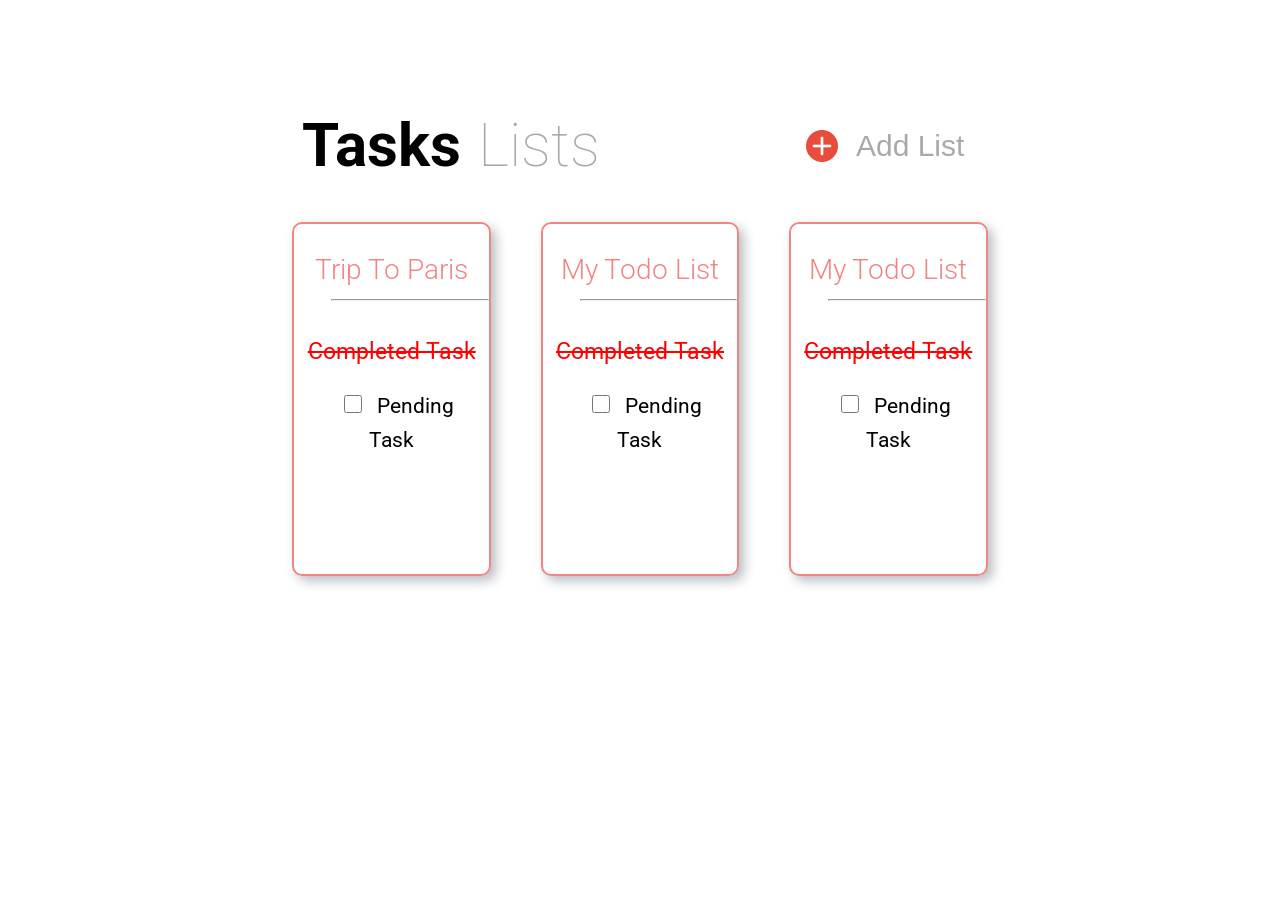
<file: index.html>
<!DOCTYPE html>
<html lang="en">
   <head>
      <meta charset="UTF-8">
      <meta http-equiv="X-UA-Compatible" content="IE=edge">
      <meta name="viewport" content="width=device-width, initial-scale=1.0">
      <link rel="stylesheet" href="style.css">
      <link rel="preconnect" href="https://fonts.googleapis.com">
      <link rel="preconnect" href="https://fonts.gstatic.com" crossorigin>
      <link href="https://fonts.googleapis.com/css2?family=Roboto:ital,wght@0,100;0,300;0,400;0,500;0,700;0,900;1,100;1,300;1,400;1,500;1,700;1,900&display=swap" rel="stylesheet">
      <title>To-Do App-Web</title>
   </head>
   <body>
      <div class="header-container">
         <div class="left-div">
            <h1 id="heading1">Tasks</h1>
            <h1 id="heading2">Lists</h1>
         </div>
         <div class="right-div">
            <div>
               <a href="./list.html">
                  <button class="list-button">
                     <img src="./images/add-icon-40px.png" alt="add_icon" class="add_image" >
                     <h1 id="heading3">Add List</h1>
                  </button>
               </a>
            </div>
         </div>
      </div>
      <div class=main-container>
         <div class="main-box">
          
            <a href="./new.html">
               <div class="mb-heading"> 
                  Trip To Paris
               </div>
            </a>
            <hr >
            <div class="mb-task">
               <del> Completed Task</del>
            </div>
            <div class="mb-checkbox">
               <input type="checkbox" name="checkbox1" class="checkbox-size" >Pending Task
            </div>
         </div>
         <div class="main-box">
       
            <div class="mb-heading">
               My Todo List          
            </div>
            <hr>
            <div class="mb-task">
               <del> Completed Task</del>
            </div>
            <div class="mb-checkbox">
               <input type="checkbox" name="checkbox2" class="checkbox-size" >Pending Task
            </div>
         </div>
         <div class="main-box">
            <div class="mb-heading">
               My Todo List          
            </div>
            <hr>
            <div class="mb-task">
               <del> Completed Task</del>
            </div>
            <div class="mb-checkbox">
               <input type="checkbox" name="checkbox3" class="checkbox-size" >Pending Task
            </div>
         </div>
      </div>
   </body>
</html>
</file>
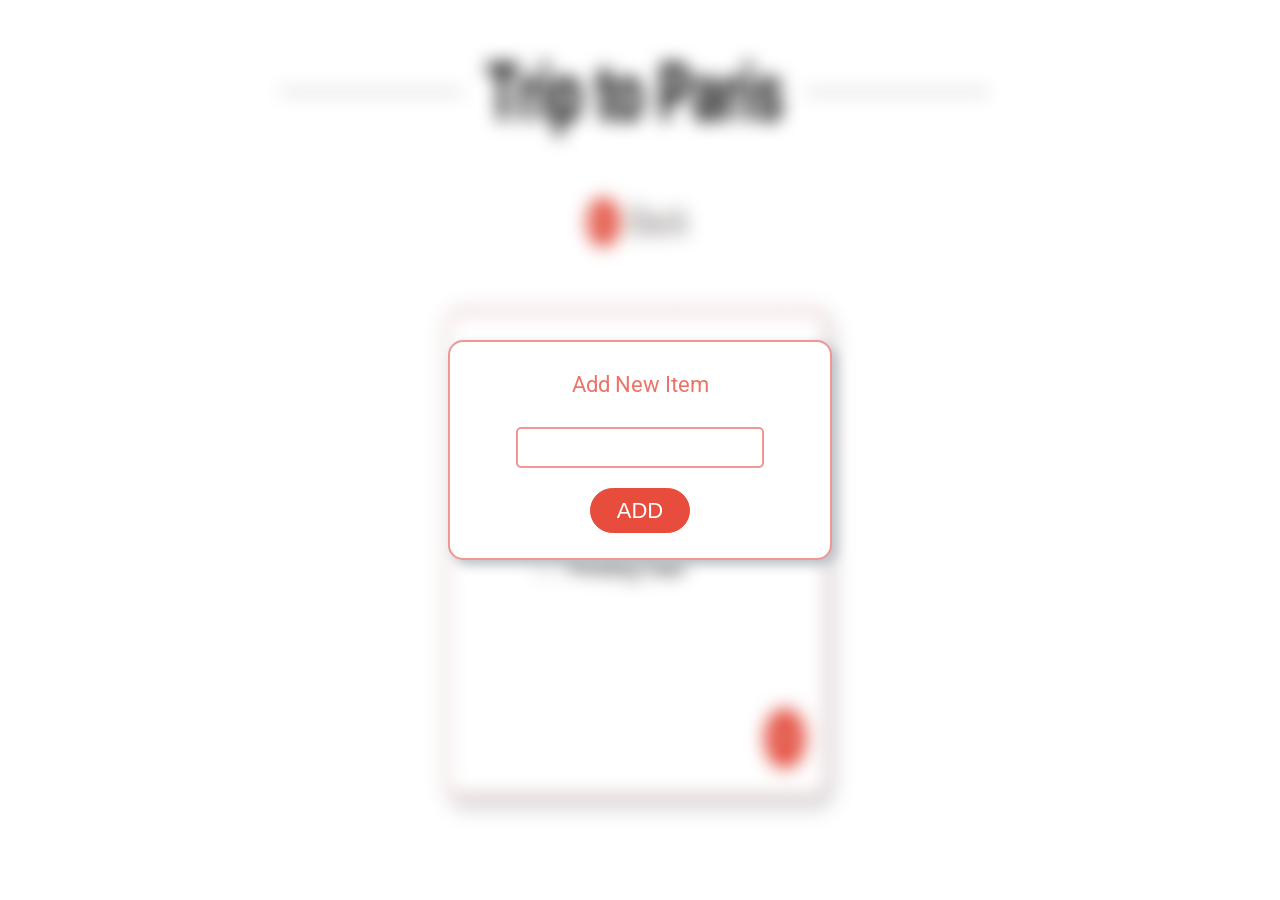
<file: item.html>
<!DOCTYPE html>
<html lang="en">
   <head>
      <meta charset="UTF-8">
      <meta http-equiv="X-UA-Compatible" content="IE=edge">
      <meta name="viewport" content="width=device-width, initial-scale=1.0">
      <title>Document</title>
      <link rel="stylesheet" href="./style.css">
      <link rel="preconnect" href="https://fonts.googleapis.com">
      <link rel="preconnect" href="https://fonts.gstatic.com" crossorigin>
      <link href="https://fonts.googleapis.com/css2?family=Roboto:ital,wght@0,100;0,300;0,400;0,500;0,700;0,900;1,100;1,300;1,400;1,500;1,700;1,900&display=swap" rel="stylesheet">
      <style>
    html,
body {
	height: 100%;
	width: 100%;
	padding: 0px;
	margin: 0px;
}
      </style>
   </head>
   <body>
      <div class="item-container">
         <div class="item-background-image">
         </div>
         <div class="item-add">
            Add New Item
            <input type="text"id="textbox-add" >
            <input type="submit" value="ADD" id="button-add">
         </div>
      </div>
   </body>
</html>
</file>
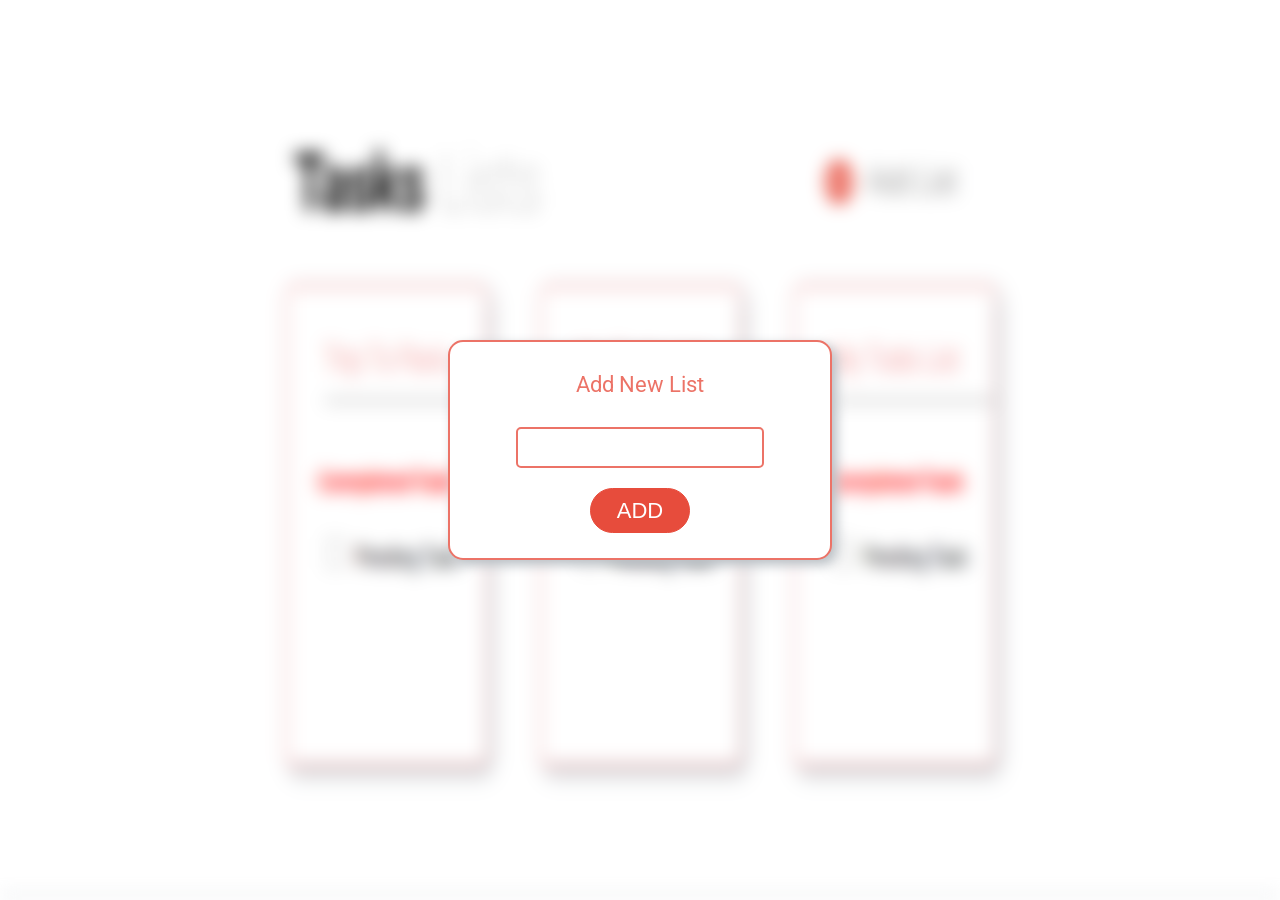
<file: list.html>
<!DOCTYPE html>
<html lang="en">
   <head>
      <meta charset="UTF-8">
      <meta http-equiv="X-UA-Compatible" content="IE=edge">
      <meta name="viewport" content="width=device-width, initial-scale=1.0">
      <title>Document</title>
      <link rel="stylesheet" href="./style.css">
      <link rel="preconnect" href="https://fonts.googleapis.com">
      <link rel="preconnect" href="https://fonts.gstatic.com" crossorigin>
      <link href="https://fonts.googleapis.com/css2?family=Roboto:ital,wght@0,100;0,300;0,400;0,500;0,700;0,900;1,100;1,300;1,400;1,500;1,700;1,900&display=swap" rel="stylesheet">
      <style>
         html,body{
         height:100%;
         width:100%;
         padding:0px;
         margin:0px;
         box-sizing: border-box;
         }
      </style>
   </head>
   <body>
      <div class="list-main-container">
         <div class="list-background-image">
         </div>
         <div class="add-list">
            Add New List
            <input type="text"id="add-textbox" >
            <input type="submit" value="ADD" id="add-button">
         </div>
      </div>
   </body>
</html>
</file>
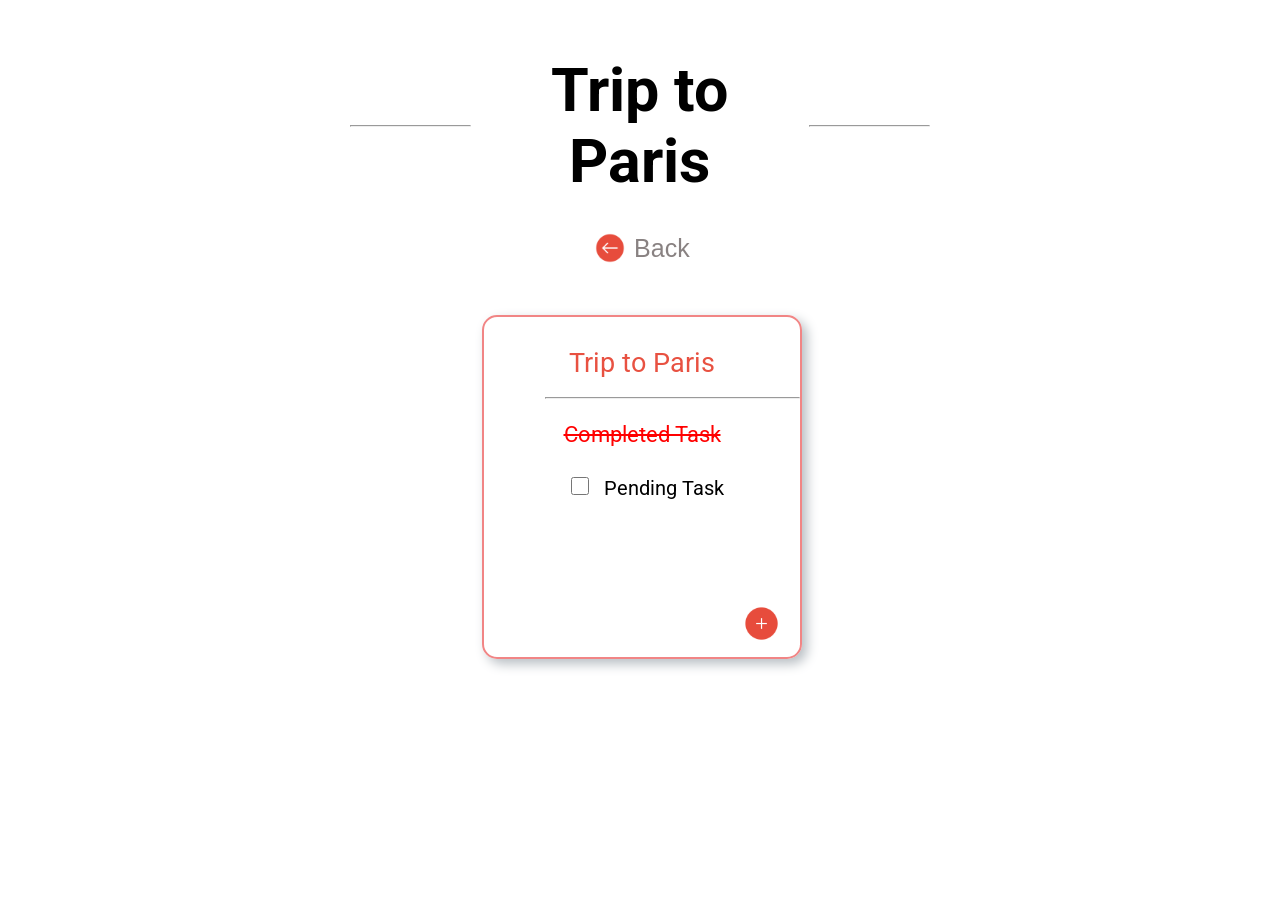
<file: new.html>
<!DOCTYPE html>
<html lang="en">
   <head>
      <meta charset="UTF-8">
      <meta http-equiv="X-UA-Compatible" content="IE=edge">
      <meta name="viewport" content="width=device-width, initial-scale=1.0">
      <title>Document</title>
      <link rel="stylesheet" href="style.css">
      <link rel="preconnect" href="https://fonts.googleapis.com">
      <link rel="preconnect" href="https://fonts.gstatic.com" crossorigin>
      <link href="https://fonts.googleapis.com/css2?family=Roboto:ital,wght@0,100;0,300;0,400;0,500;0,700;0,900;1,100;1,300;1,400;1,500;1,700;1,900&display=swap" rel="stylesheet">
   </head>
   <body>
      <header class="header">
         <div class="new-header-container">
            <div class="new-heading-left-hr">
               <hr id="hr-left">
            </div>
            <div class="new-heading-middle-text">
               <h1 id="task-heading">Trip to Paris</h1>
            </div>
            <div class="new-heading-right-hr">
               <hr id="hr-right">
            </div>
         </div>
         <div class="new-back-button" >
            <a href="index.html">
               <button class="back-button">
                  <img src="./images/back-arrow-40px.png" alt="arrow" style="padding:5px;" class="back-image" >
                  <h2 id="back-button-text">Back</h2>
               </button>
            </a>
         </div>
      </header>
      <div class="new-main-container">
         <div class="new-main-box">
            <div class="new-main-box1"> 
               Trip to Paris
            </div>
            <hr class="new-hr">
            <div class="new-main-box2">
               <del>Completed Task</del> 
            </div>
            <div class="new-main-box3">
               <input type="checkbox" name="checkbox2" class="checkbox-size" >Pending Task
            </div>
            <div class="new-main-box4">
               <div>
                  <a href="./item.html">
                  <button class="add-button">
                  <img src="./images/add-icon-50px.png" alt="add_icon" class="new-image" >
                  </button>
                  </a>
               </div>
            </div>
         </div>
      </div>
   </body>
</html>
</file>
<file: style.css>
.header-container {
	width: 55%;
	margin: auto;
	box-sizing: border-box;
	font-family: 'Roboto', sans-serif;
	margin-top: 100px;
	display: flex;
	justify-content: space-between;
}

.left-div {
	font-size: 30px;
	padding: 5px;
}

.right-div {
	font-size: 30px;
	padding: 20px 0px 20px 0px;
	display: flex;
	justify-content: center;
	width: 30%;
	height: 50%;
}

#heading1 {
	display: inline-block;
	vertical-align: middle;
	margin: 5px;
}

#heading2 {
	display: inline-block;
	vertical-align: middle;
	margin: 5px;
	font-weight: 100;
	color: darkgray;
}

#heading3 {
	display: inline-block;
	margin: 5px;
	font-size: 30px;
	font-weight: 100;
	color: darkgray;
	vertical-align: middle;
}

.add_image {
	display: inline-block;
	vertical-align: middle;
	padding: 5px;
	height: 50%;
}

.list-button {
	border: none;
	background-color: white;
}

a {
	text-decoration: none;
}


/* index-main */

.main-container {
	width: 55%;
	margin: auto;
	margin-top: 30px;
	box-sizing: border-box;
	font-family: 'Roboto', sans-serif;
	display: flex;
	justify-content: space-between;
}

.main-box {
	display: inline-block;
	width: 28%;
	height: 20%;
	height: 350px;
	text-align: center;
	border: 2px solid #f18585;
	border-radius: 10px;
	box-shadow: 5px 5px 12px #b8bec3;
}

.mb-heading {
	padding-top: 15%;
	padding-bottom: 5px;
	font-size: 28px;
	font-weight: 300;
	color: #f18585;
}

.mb-task {
	padding-top: 15%;
	font-size: 23px;
	font-weight: 300px;
	color: red;
}

.mb-checkbox {
	color: black;
	margin: 15px;
	font-size: 21px;
}

.checkbox-size {
	height: 20px;
	width: 20px;
	margin: 15px;
}

hr {
	width: 80%;
	margin-right: 0px;
	background-color: darkgray;
}


/* new.html */

.new-header-container {
	width: 55%;
	margin: auto;
	box-sizing: border-box;
	display: flex;
	justify-content: space-between;
	font-family: 'Roboto', sans-serif;
	margin-top: 40px;
}

.new-heading-left-hr {
	width: 30%;
	display: flex;
	align-items: center;
}

.new-heading-middle-text {
	width: 50%;
	font-size: 190%;
	text-align: center;
	padding: 5px;
}

.new-heading-right-hr {
	width: 30%;
	display: flex;
	align-items: center;
}

#hr-left {
	width: 90%;
	margin-right: 0px;
	background-color: darkgray;
}

#hr-right {
	width: 90%;
	margin-left: 0px;
	background-color: darkgray;
}

#task-heading {
	margin: 5px;
	padding: 5px;
}

.new-back-button {
	text-align: center;
}

.back-button {
	border: none;
	background-color: white;
}

.back-image {
	display: inline-block;
	vertical-align: middle;
}

#back-button-text {
	display: inline-block;
	font-size: 30px;
	font-weight: 400;
	color: #898282;
	vertical-align: middle;
}

.new-main-container {
	width: 28%;
	margin: auto;
	box-sizing: border-box;
	display: flex;
	flex-direction: column;
	font-family: 'Roboto', sans-serif;
	margin-top: 5px;
}

.new-main-box {
	width: 100%;
	height: 350px;
	border: 2px solid #f18585;
	box-shadow: 5px 5px 12px #b8bec3;
	border-radius: 15px;
	padding-top: 20px;
	margin-top: 25px;
}

.new-main-box1 {
	text-align: center;
	padding: 15px;
	font-size: 28px;
	font-weight: 400;
	color: #e85141;
}

.new-main-box2 {
	text-align: center;
	padding-top: 5%;
	font-size: 23px;
	font-weight: 300px;
	color: red;
}

.new-main-box3 {
	color: black;
	margin: 15px;
	font-size: 22px;
	margin-left: 20%;
}

.new-main-box4 {
	display: flex;
	justify-content: flex-end;
	padding-top: 70px;
}

.checkbox-size {
	height: 20px;
	width: 20px;
	margin: 15px;
}

.new-image {
	margin-right: 15px;
}

.add-button {
	border: none;
	background-color: white;
}

.new-hr {
	width: 80%;
	margin-right: 0px;
	background-color: rgb(34, 33, 33);
}


/* list.html */

.list-main-container {
	height: 100%;
	width: 100%;
	display: flex;
	flex-direction: row;
	justify-content: center;
	align-items: center;
}

.list-background-image {
	background-image: url("./images/add-list-background.png");
	height: 100vh;
	background-size: 100% 100vh;
	filter: blur(9px);
	position: absolute;
	top: 0px;
	right: 0px;
	bottom: 0px;
	left: 0px;
}

.add-list {
	border: 2px solid #ec7367;
	border-radius: 15px;
	height: 220px;
	width: 30%;
	font-family: 'Roboto', sans-serif;
	color: #ec7367;
	background-color: white;
	font-weight: 5px;
	font-size: 22px;
	text-align: center;
	padding: 30px;
	box-sizing: border-box;
	box-shadow: 5px 5px 12px #b8bec3;
	position: relative;
	z-index: +1;
}

#add-textbox {
	display: block;
	width: 75%;
	height: 35px;
	margin: auto;
	border: 2px solid #ec7367;
	border-radius: 5px;
	margin-top: 30px;
}

#add-button {
	margin: 10px;
	border: 1px solid #e74c3c;
	background-color: #e74c3c;
	color: white;
	font-size: 22px;
	border-radius: 25px;
	height: 45px;
	width: 100px;
	margin-top: 20px;
}


/* item.html */

.item-container {
	height: 100%;
	width: 100%;
	display: flex;
	flex-direction: row;
	justify-content: center;
	align-items: center;
}

.item-background-image {
	background-image: url("./images/add-item-background.jpg");
	background-size: 100% 100vh;
	background-repeat: no-repeat;
	filter: blur(9px);
	position: absolute;
	top: 0px;
	right: 0px;
	bottom: 0px;
	left: 0px;
}

.item-add {
	border: 2px solid #ef9793;
	border-radius: 15px;
	height: 220px;
	width: 30%;
	font-family: 'Roboto', sans-serif;
	color: #ec7367;
	background-color: white;
	font-weight: 5px;
	font-size: 22px;
	text-align: center;
	padding: 30px;
	box-sizing: border-box;
	box-shadow: 5px 5px 12px #b8bec3;
	position: relative;
	z-index: +1;
}

#textbox-add {
	display: block;
	width: 75%;
	height: 35px;
	margin: auto;
	border: 2px solid #ef9793;
	border-radius: 5px;
	margin-top: 30px;
}

#button-add {
	margin: 10px;
	border: 1px solid #e74c3c;
	background-color: #e74c3c;
	color: white;
	font-size: 22px;
	border-radius: 25px;
	height: 45px;
	width: 100px;
	margin-top: 20px;
}

@media screen and (min-width:770px) and (max-width:1134px) {
	.header-container {
		width: 70%;
	}
	.left-div {
		font-size: 23px;
		padding: 15px 0px 0px 0px;
	}
	.right-div {
		font-size: 30px;
		padding: 35px 0px px 0px;
		display: flex;
		justify-content: center;
		width: 35%;
	}
	/* main container for index.html */
	.main-container {
		width: 70%;
		margin: auto;
		margin-top: 30px;
		box-sizing: border-box;
		font-family: 'Roboto', sans-serif;
		display: flex;
		justify-content: space-between;
	}
	.main-box {
		width: 29%;
		height: 300px;
	}
	.mb-heading {
		font-size: 25px;
	}
	.mb-task {
		font-size: 20px;
	}
	.mb-checkbox {
		margin: 20px 10px;
		font-size: 17px;
	}
	.checkbox-size {
		height: 17px;
		width: 17px;
		margin: 8px 8px 8px 6px;
	}
	hr {
		width: 80%;
		margin-right: 0px;
		background-color: darkgray;
	}
}

@media screen and (min-width:359px) and (max-width:770px) {
	.header-container {
		width: 95%;
		margin-top: 50px;
	}
	.left-div {
		font-size: 22px;
		padding-top: 20px;
		padding-bottom: 20px;
		padding-left: 3%;
		width: 75%;
	}
	.right-div {
		display: flex;
		flex-direction: column;
		justify-content: right;
		padding-top: 25px;
		padding-bottom: 20px;
		padding-right: 3%;
		width: 20%;
	}
	.right-div div {
		text-align: right;
	}
	.right-div button {
		padding: 0px;
	}
	#heading1 {
		margin: 2px;
	}
	#heading2 {
		margin: 2px;
	}
	#heading3 {
		display: none;
	}
	.add_image {
		padding: 0px;
	}
	/* Responsive index.html-main */
	.main-container {
		width: 95%;
		display: flex;
		flex-direction: column;
		padding-left: 3%;
		padding-right: 3%;
		justify-content: space-evenly;
	}
	.main-box {
		width: 93%;
		height: auto;
		border: 2px solid #f18585;
		box-shadow: 5px 5px 12px #b8bec3;
		margin: 15px;
		text-align: left;
	}
	.mb-heading {
		padding-top: 13px;
		padding-bottom: 13px;
		font-size: 25px;
		font-weight: 400;
		color: #b4a5a3;
		padding-left: 7%;
	}
	.mb-task {
		display: none;
	}
	.mb-checkbox {
		display: none;
	}
	.checkbox-size {
		display: none;
	}
	hr {
		display: none;
	}
}


/*Responsive new.html */


/* Responsive Task.html - For screen-size 900px to 1450px */

@media screen and (min-width:900px) and (max-width:1450px) {
	.new-header-container {
		width: 52%;
		display: flex;
		justify-content: center;
	}
	.new-heading-left-hr {
		width: 20%;
	}
	.new-heading-middle-box {
		width: 270px;
		font-size: 140%;
	}
	.new-heading-right-hr {
		width: 20%;
	}
	.back-image {
		height: 30px;
		width: 30px;
	}
	#back-button-text {
		font-size: 25px;
	}
	/* task.html-main  */
	.new-main-container {
		width: 25%;
	}
	.new-main-box {
		height: 320px;
	}
	.new-main-box1 {
		padding: 10px;
		font-size: 27px;
	}
	.new-main-box2 {
		font-size: 22px;
	}
	.new-main-box3 {
		font-size: 20px;
		margin-left: 10px;
		text-align: center;
	}
	.checkbox-size {
		height: 18px;
		width: 18px;
	}
	.new-main-box4 {
		padding-top: 80px;
	}
	.new-image {
		height: 35px;
		width: 35px;
	}
}


/* End @media screen and (min-width:900px) and (max-width:1450px) */


/* Responsive new.html- For screen-size 600px to 900px */

@media screen and (min-width:600px) and (max-width:900px) {
	.new-header-container {
		width: 90%;
		display: flex;
		justify-content: center;
	}
	.new-heading-left-hr {
		width: 20%;
	}
	.new-heading-middle-box {
		width: 270px;
		font-size: 130%;
		padding: 0px;
	}
	.new-heading-right-hr {
		width: 20%;
	}
	#task-heading {
		margin: 5px 0px 5px 0px;
		padding: 5px 0px 5px 0px;
	}
	#hr-left {
		display: inline-block;
		width: 80%;
	}
	#hr-right {
		display: inline-block;
		width: 80%;
	}
	.back-image {
		height: 30px;
		width: 30px;
	}
	#new-back-button-text {
		font-size: 25px;
	}
	/* new.html-main */
	.new-main-container {
		width: 36%;
	}
	.new-main-box {
		height: 320px;
	}
	.new-main-box3 {
		margin-left: 15%;
		margin-right: 10px;
	}
	.new-main-box4 {
		display: flex;
		justify-content: flex-end;
		padding-top: 70px;
	}
	.checkbox-size {
		display: inline-block;
		height: 18px;
		width: 18px;
		margin-right: 10px;
		margin-left: 0px;
	}
	.new-main-box4 {
		padding-top: 70px;
	}
	.new-image {
		height: 35px;
		width: 35px;
	}
	.new-hr {
		display: block;
	}
}


/* End @media screen and (min-width:600px) and (max-width:900px) */


/* Responsive new.html- For screen-size 360px to 600px */

@media screen and (min-width:350px) and (max-width:600px) {
	.new-header-container {
		width: 100%;
		text-align: left;
		margin-top: 18px;
	}
	.new-heading-left-hr {
		display: none;
	}
	.new-heading-middle-text {
		width: 100%;
		font-size: 18px;
		text-align: center;
		padding: 25px;
	}
	.new-heading-right-hr {
		display: none;
	}
	#task-heading {
		margin: 5px;
		padding: 5px;
	}
	.back-button {
		text-align: center;
		position: fixed;
		top: 52px;
		right: 80%;
	}
	.back-image {
		display: inline-block;
		vertical-align: middle;
		height: 35px;
		width: 35px;
	}
	#back-button-text {
		display: none;
	}
	/* new-main */
	.new-main-container {
		width: 260px;
	}
	.new-main-box2 {
		font-size: 21px;
	}
	.new-main-box3 {
		margin: 20px;
		font-size: 21px;
		margin-left: 20%;
	}
	.new-main-box4 {
		padding-top: 100px;
	}
	.checkbox-size {
		display: inline-block;
		height: 20px;
		width: 20px;
		margin: 10px;
	}
	.new-image {
		height: 40px;
		width: 40px;
	}
}


/* End @media screen and (min-width:350px) and (max-width:600px) */


/* Responsive list.html */


/* Responsive list.html for screen-size 600px to 100px */

@media screen and (min-width:600px) and (max-width:1000px) {
	.index-background-image {
		background-image: url("./images/Responsive-add-list-background\(600px-1000px.png");
	}
	.add-new-list {
		width: 46%;
	}
	#add-list-textbox {
		margin-top: 20px;
	}
	#add-list-add-button {
		height: 40px;
		width: 90px;
	}
}


/* End @media  screen and (min-width:600px) and (max-width:1000px) */


/* Responsive list.html for screen-size 300px-600px */

@media screen and (min-width:300px) and (max-width:600px) {
	.index-background-image {
		background-image: url("./images/Responsive-add-list-background\(300px-600px\).png");
		background-size: 100% 100vh;
		filter: blur(9px);
	}
	.add-new-list {
		height: 200px;
		width: 80%;
	}
	#add-list-textbox {
		width: 85%;
		margin-top: 20px;
	}
	#add-list-add-button {
		margin: 15px;
		font-size: 20px;
		height: 35px;
		width: 90px;
	}
}


/* End @media screen and (min-width:300px) and (max-width:600px)  */


/* Responsive item.html */

@media screen and (min-width:600px) and (max-width:1000px) {
	.add-item-background-image {
		background-image: url("./images/Responsive-add-item-background\(600px-1000px\).png");
	}
	.add-new-item {
		width: 46%;
	}
	#add-item-textbox {
		margin-top: 20px;
	}
	#add-item-add-button {
		height: 40px;
		width: 90px;
	}
}


/* End @media  screen and (min-width:600px) and (max-width:1000px) */


/* Responsive item.html for screen-size 300px-600px */

@media screen and (min-width:300px) and (max-width:600px) {
	.add-item-background-image {
		background-image: url("./images/Responsive-add-item-background\(300px-600px\).png");
	}
	.add-new-item {
		height: 200px;
		width: 80%;
	}
	#add-item-textbox {
		margin-top: 20px;
	}
	#add-item-add-button {
		margin: 15px;
		font-size: 20px;
		height: 35px;
		width: 90px;
	}
}


/* index-main */

.main-container {
	width: 55%;
	margin: auto;
	margin-top: 30px;
	box-sizing: border-box;
	font-family: 'Roboto', sans-serif;
	display: flex;
	justify-content: space-between;
}

.main-box {
	display: inline-block;
	width: 28%;
	height: 20%;
	height: 350px;
	text-align: center;
	border: 2px solid #f18585;
	border-radius: 10px;
	box-shadow: 5px 5px 12px #b8bec3;
}

.mb-heading {
	padding-top: 15%;
	padding-bottom: 5px;
	font-size: 28px;
	font-weight: 300;
	color: #f18585;
}

.mb-task {
	padding-top: 15%;
	font-size: 23px;
	font-weight: 300px;
	color: red;
}

.mb-checkbox {
	color: black;
	margin: 15px;
	font-size: 21px;
}

.checkbox-size {
	height: 20px;
	width: 20px;
	margin: 15px;
}

hr {
	width: 80%;
	margin-right: 0px;
	background-color: darkgray;
}


/* new.html */

.new-header-container {
	width: 55%;
	margin: auto;
	box-sizing: border-box;
	display: flex;
	justify-content: space-between;
	font-family: 'Roboto', sans-serif;
	margin-top: 40px;
}

.new-heading-left-hr {
	width: 30%;
	display: flex;
	align-items: center;
}

.new-heading-middle-text {
	width: 50%;
	font-size: 190%;
	text-align: center;
	padding: 5px;
}

.new-heading-right-hr {
	width: 30%;
	display: flex;
	align-items: center;
}

#hr-left {
	width: 90%;
	margin-right: 0px;
	background-color: darkgray;
}

#hr-right {
	width: 90%;
	margin-left: 0px;
	background-color: darkgray;
}

#task-heading {
	margin: 5px;
	padding: 5px;
}

.new-back-button {
	text-align: center;
}

.back-button {
	border: none;
	background-color: white;
}

.back-image {
	display: inline-block;
	vertical-align: middle;
}

#back-button-text {
	display: inline-block;
	font-size: 30px;
	font-weight: 400;
	color: #898282;
	vertical-align: middle;
}

.new-main-container {
	width: 28%;
	margin: auto;
	box-sizing: border-box;
	display: flex;
	flex-direction: column;
	font-family: 'Roboto', sans-serif;
	margin-top: 5px;
}

.new-main-box {
	width: 100%;
	height: 350px;
	border: 2px solid #f18585;
	box-shadow: 5px 5px 12px #b8bec3;
	border-radius: 15px;
	padding-top: 20px;
	margin-top: 25px;
}

.new-main-box1 {
	text-align: center;
	padding: 15px;
	font-size: 28px;
	font-weight: 400;
	color: #e85141;
}

.new-main-box2 {
	text-align: center;
	padding-top: 5%;
	font-size: 23px;
	font-weight: 300px;
	color: red;
}

.new-main-box3 {
	color: black;
	margin: 15px;
	font-size: 22px;
	margin-left: 20%;
}

.new-main-box4 {
	display: flex;
	justify-content: flex-end;
	padding-top: 70px;
}

.checkbox-size {
	height: 20px;
	width: 20px;
	margin: 15px;
}

.new-image {
	margin-right: 15px;
}

.add-button {
	border: none;
	background-color: white;
}

.new-hr {
	width: 80%;
	margin-right: 0px;
	background-color: rgb(34, 33, 33);
}


/* list.html */

.list-main-container {
	height: 100%;
	width: 100%;
	display: flex;
	flex-direction: row;
	justify-content: center;
	align-items: center;
}

.list-background-image {
	background-image: url("./images/add-list-background.png");
	height: 100vh;
	background-size: 100% 100vh;
	filter: blur(9px);
	position: absolute;
	top: 0px;
	right: 0px;
	bottom: 0px;
	left: 0px;
}

.add-list {
	border: 2px solid #ec7367;
	border-radius: 15px;
	height: 220px;
	width: 30%;
	font-family: 'Roboto', sans-serif;
	color: #ec7367;
	background-color: white;
	font-weight: 5px;
	font-size: 22px;
	text-align: center;
	padding: 30px;
	box-sizing: border-box;
	box-shadow: 5px 5px 12px #b8bec3;
	position: relative;
	z-index: +1;
}

#add-textbox {
	display: block;
	width: 75%;
	height: 35px;
	margin: auto;
	border: 2px solid #ec7367;
	border-radius: 5px;
	margin-top: 30px;
}

#add-button {
	margin: 10px;
	border: 1px solid #e74c3c;
	background-color: #e74c3c;
	color: white;
	font-size: 22px;
	border-radius: 25px;
	height: 45px;
	width: 100px;
	margin-top: 20px;
}


/* item.html */

.item-container {
	height: 100%;
	width: 100%;
	display: flex;
	flex-direction: row;
	justify-content: center;
	align-items: center;
}

.item-background-image {
	background-image: url("./images/add-item-background.jpg");
	background-size: 100% 100vh;
	background-repeat: no-repeat;
	filter: blur(9px);
	position: absolute;
	top: 0px;
	right: 0px;
	bottom: 0px;
	left: 0px;
}

.item-add {
	border: 2px solid #ef9793;
	border-radius: 15px;
	height: 220px;
	width: 30%;
	font-family: 'Roboto', sans-serif;
	color: #ec7367;
	background-color: white;
	font-weight: 5px;
	font-size: 22px;
	text-align: center;
	padding: 30px;
	box-sizing: border-box;
	box-shadow: 5px 5px 12px #b8bec3;
	position: relative;
	z-index: +1;
}

#textbox-add {
	display: block;
	width: 75%;
	height: 35px;
	margin: auto;
	border: 2px solid #ef9793;
	border-radius: 5px;
	margin-top: 30px;
}

#button-add {
	margin: 10px;
	border: 1px solid #e74c3c;
	background-color: #e74c3c;
	color: white;
	font-size: 22px;
	border-radius: 25px;
	height: 45px;
	width: 100px;
	margin-top: 20px;
}


/* Responsive Design  start*/


/* Responsive for index.html */

@media screen and (min-width:770px) and (max-width:1134px) {
	.header-container {
		width: 70%;
	}
	.left-div {
		font-size: 23px;
		padding: 15px 0px 0px 0px;
	}
	.right-div {
		font-size: 30px;
		padding: 35px 0px px 0px;
		display: flex;
		justify-content: center;
		width: 35%;
	}
	/* main container for index.html */
	.main-container {
		width: 70%;
		margin: auto;
		margin-top: 30px;
		box-sizing: border-box;
		font-family: 'Roboto', sans-serif;
		display: flex;
		justify-content: space-between;
	}
	.main-box {
		width: 29%;
		height: 300px;
	}
	.mb-heading {
		font-size: 25px;
	}
	.mb-task {
		font-size: 20px;
	}
	.mb-checkbox {
		margin: 20px 10px;
		font-size: 17px;
	}
	.checkbox-size {
		height: 17px;
		width: 17px;
		margin: 8px 8px 8px 6px;
	}
	hr {
		width: 80%;
		margin-right: 0px;
		background-color: darkgray;
	}
}

@media screen and (min-width:359px) and (max-width:770px) {
	.header-container {
		width: 95%;
		margin-top: 50px;
	}
	.left-div {
		font-size: 22px;
		padding-top: 20px;
		padding-bottom: 20px;
		padding-left: 3%;
		width: 75%;
	}
	.right-div {
		display: flex;
		flex-direction: column;
		justify-content: right;
		padding-top: 25px;
		padding-bottom: 20px;
		padding-right: 3%;
		width: 20%;
	}
	.right-div div {
		text-align: right;
	}
	.right-div button {
		padding: 0px;
	}
	#heading1 {
		margin: 2px;
	}
	#heading2 {
		margin: 2px;
	}
	#heading3 {
		display: none;
	}
	.add_image {
		padding: 0px;
	}
	/* Responsive index.html-main */
	.main-container {
		width: 95%;
		display: flex;
		flex-direction: column;
		padding-left: 3%;
		padding-right: 3%;
		justify-content: space-evenly;
	}
	.main-box {
		width: 93%;
		height: auto;
		border: 2px solid #f18585;
		box-shadow: 5px 5px 12px #b8bec3;
		margin: 15px;
		text-align: left;
	}
	.mb-heading {
		padding-top: 13px;
		padding-bottom: 13px;
		font-size: 25px;
		font-weight: 400;
		color: #b4a5a3;
		padding-left: 7%;
	}
	.mb-task {
		display: none;
	}
	.mb-checkbox {
		display: none;
	}
	.checkbox-size {
		display: none;
	}
	hr {
		display: none;
	}
}


/*Responsive new.html */


/* Responsive new.html - For screen-size 900px to 1450px */

@media screen and (min-width:900px) and (max-width:1450px) {
	.new-header-container {
		width: 52%;
		display: flex;
		justify-content: center;
	}
	.new-heading-left-hr {
		width: 20%;
	}
	.new-heading-middle-box {
		width: 270px;
		font-size: 140%;
	}
	.new-heading-right-hr {
		width: 20%;
	}
	.back-image {
		height: 30px;
		width: 30px;
	}
	#back-button-text {
		font-size: 25px;
	}
	/* new.html-main  */
	.new-main-container {
		width: 25%;
	}
	.new-main-box {
		height: 320px;
	}
	.new-main-box1 {
		padding: 10px;
		font-size: 27px;
	}
	.new-main-box2 {
		font-size: 22px;
	}
	.new-main-box3 {
		font-size: 20px;
		margin-left: 10px;
		text-align: center;
	}
	.checkbox-size {
		height: 18px;
		width: 18px;
	}
	.new-main-box4 {
		padding-top: 80px;
	}
	.new-image {
		height: 35px;
		width: 35px;
	}
}


/* End @media screen and (min-width:900px) and (max-width:1450px) */


/* Responsive new.html- For screen-size 600px to 900px */

@media screen and (min-width:600px) and (max-width:900px) {
	.new-header-container {
		width: 90%;
		display: flex;
		justify-content: center;
	}
	.new-heading-left-hr {
		width: 20%;
	}
	.new-heading-middle-box {
		width: 270px;
		font-size: 130%;
		padding: 0px;
	}
	.new-heading-right-hr {
		width: 20%;
	}
	#task-heading {
		margin: 5px 0px 5px 0px;
		padding: 5px 0px 5px 0px;
	}
	#hr-left {
		display: inline-block;
		width: 80%;
	}
	#hr-right {
		display: inline-block;
		width: 80%;
	}
	.back-image {
		height: 30px;
		width: 30px;
	}
	#new-back-button-text {
		font-size: 25px;
	}
	/* new.html-main */
	.new-main-container {
		width: 36%;
	}
	.new-main-box {
		height: 320px;
	}
	.new-main-box3 {
		margin-left: 15%;
		margin-right: 10px;
	}
	.new-main-box4 {
		display: flex;
		justify-content: flex-end;
		padding-top: 70px;
	}
	.checkbox-size {
		display: inline-block;
		height: 18px;
		width: 18px;
		margin-right: 10px;
		margin-left: 0px;
	}
	.new-main-box4 {
		padding-top: 70px;
	}
	.new-image {
		height: 35px;
		width: 35px;
	}
	.new-hr {
		display: block;
	}
}


/* End @media screen and (min-width:600px) and (max-width:900px) */


/* Responsive new.html- For screen-size 360px to 600px */

@media screen and (min-width:350px) and (max-width:600px) {
	.new-header-container {
		width: 100%;
		text-align: left;
		margin-top: 18px;
	}
	.new-heading-left-hr {
		display: none;
	}
	.new-heading-middle-text {
		width: 100%;
		font-size: 18px;
		text-align: center;
		padding: 25px;
	}
	.new-heading-right-hr {
		display: none;
	}
	#task-heading {
		margin: 5px;
		padding: 5px;
	}
	.back-button {
		text-align: center;
		position: fixed;
		top: 52px;
		right: 80%;
	}
	.back-image {
		display: inline-block;
		vertical-align: middle;
		height: 35px;
		width: 35px;
	}
	#back-button-text {
		display: none;
	}
	/* new-main */
	.new-main-container {
		width: 260px;
	}
	.new-main-box2 {
		font-size: 21px;
	}
	.new-main-box3 {
		margin: 20px;
		font-size: 21px;
		margin-left: 20%;
	}
	.new-main-box4 {
		padding-top: 100px;
	}
	.checkbox-size {
		display: inline-block;
		height: 20px;
		width: 20px;
		margin: 10px;
	}
	.new-image {
		height: 40px;
		width: 40px;
	}
}


/* End @media screen and (min-width:350px) and (max-width:600px) */


/* Responsive list.html */


/* Responsive list.html for screen-size 600px to 100px */

@media screen and (min-width:600px) and (max-width:1000px) {
	.index-background-image {
		background-image: url("./images/Responsive-add-list-background(600px-1000px.png");
	}
	.add-list {
		width: 46%;
	}
	#add-textbox {
		margin-top: 20px;
	}
	#list-button {
		height: 40px;
		width: 90px;
	}
}


/* End @media  screen and (min-width:600px) and (max-width:1000px) */


/* Responsive list.html for screen-size 300px-600px */

@media screen and (min-width:300px) and (max-width:600px) {
	.index-background-image {
		background-image: url("./images/Responsive-add-list-background\(300px-600px\).png");
		background-size: 100% 100vh;
		filter: blur(9px);
	}
	.add-list {
		height: 200px;
		width: 80%;
	}
	#add-textbox {
		width: 85%;
		margin-top: 20px;
	}
	#add-button {
		margin: 15px;
		font-size: 20px;
		height: 35px;
		width: 90px;
	}
}


/* End @media screen and (min-width:300px) and (max-width:600px)  */


/* Responsive item.html */

@media screen and (min-width:600px) and (max-width:1000px) {
	.item-background-image {
		background-image: url("./images/Responsive-add-item-background\(600px-1000px\).png");
	}
	.item-add {
		width: 46%;
	}
	#textbox-add {
		margin-top: 20px;
	}
	#button-add {
		height: 40px;
		width: 90px;
	}
}


/* End @media  screen and (min-width:600px) and (max-width:1000px) */


/* Responsive item.html for screen-size 300px-600px */

@media screen and (min-width:300px) and (max-width:600px) {
	.item-background-image {
		background-image: url("./images/Responsive-add-item-background(300px-600px\).png");
	}
	.item-add {
		height: 200px;
		width: 80%;
	}
	#textbox-add {
		margin-top: 20px;
	}
	#button-add {
		margin: 15px;
		font-size: 20px;
		height: 35px;
		width: 90px;
	}
}
</file>
